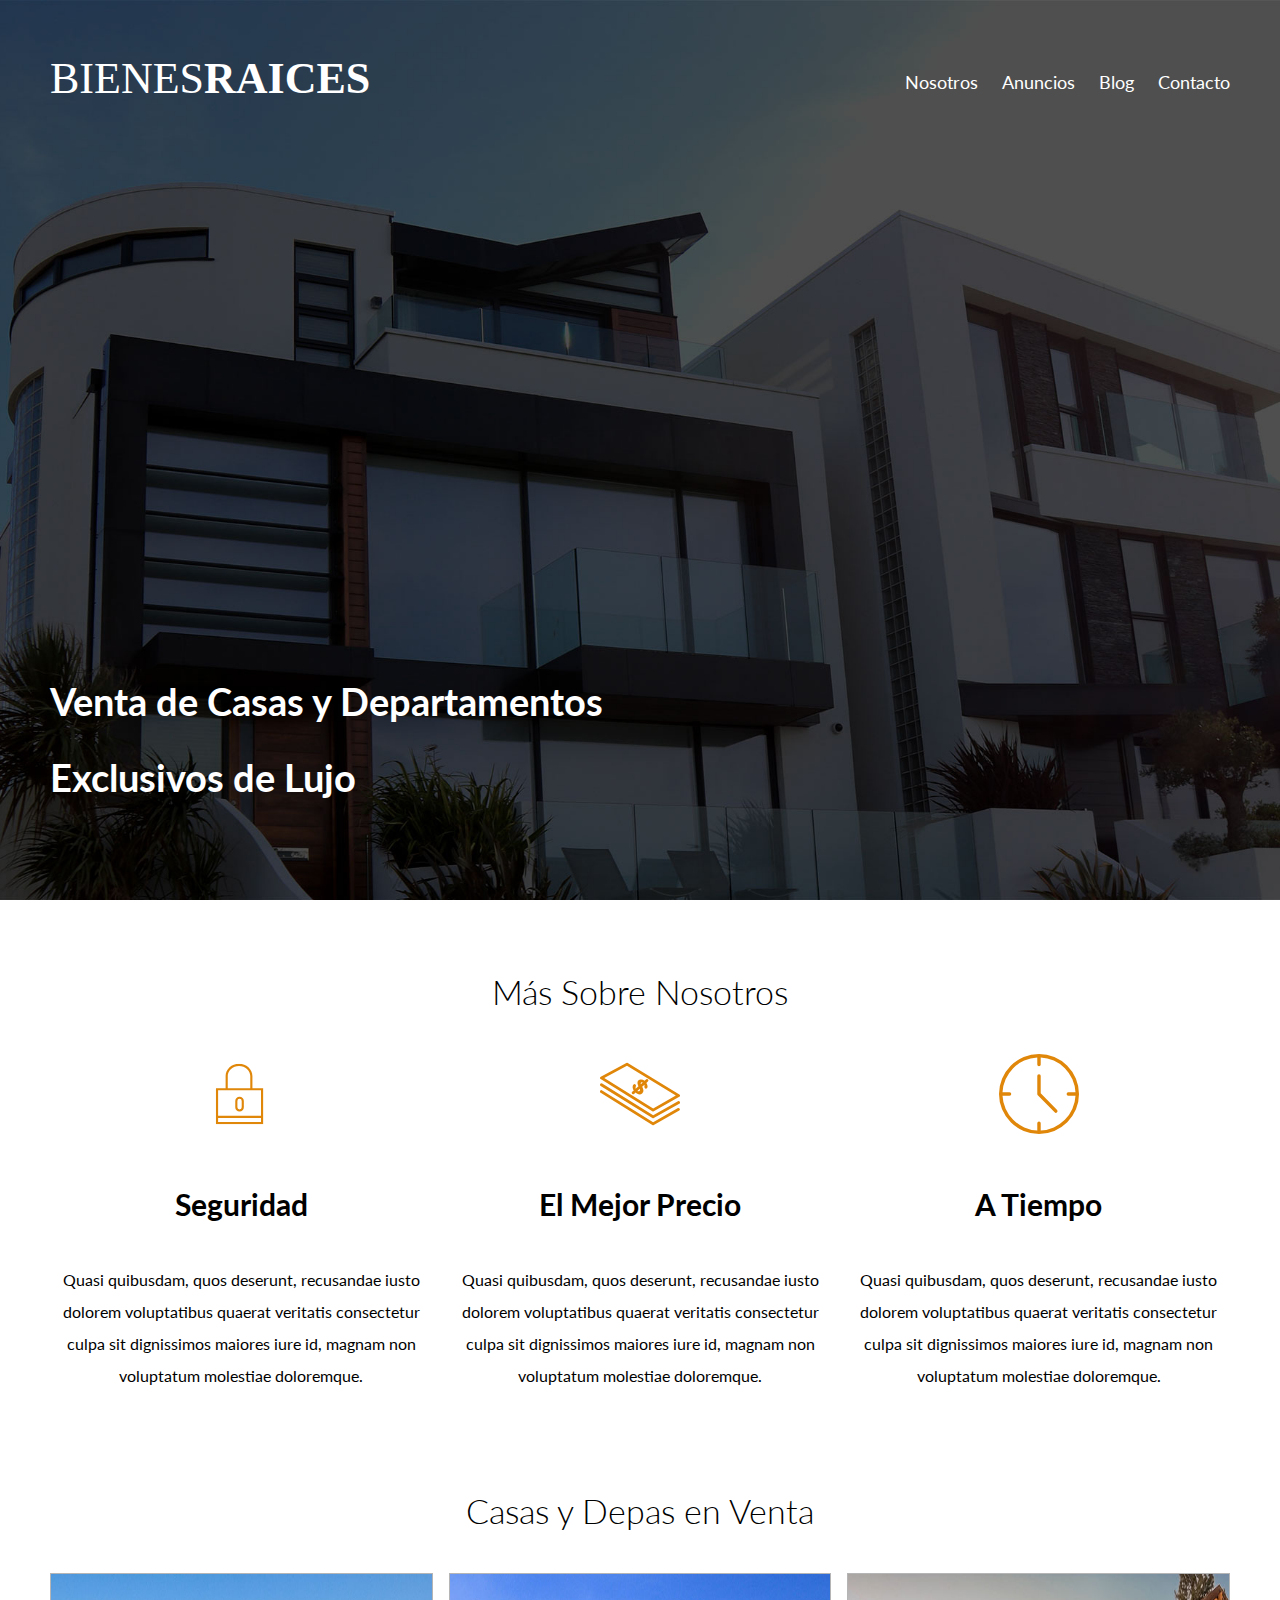
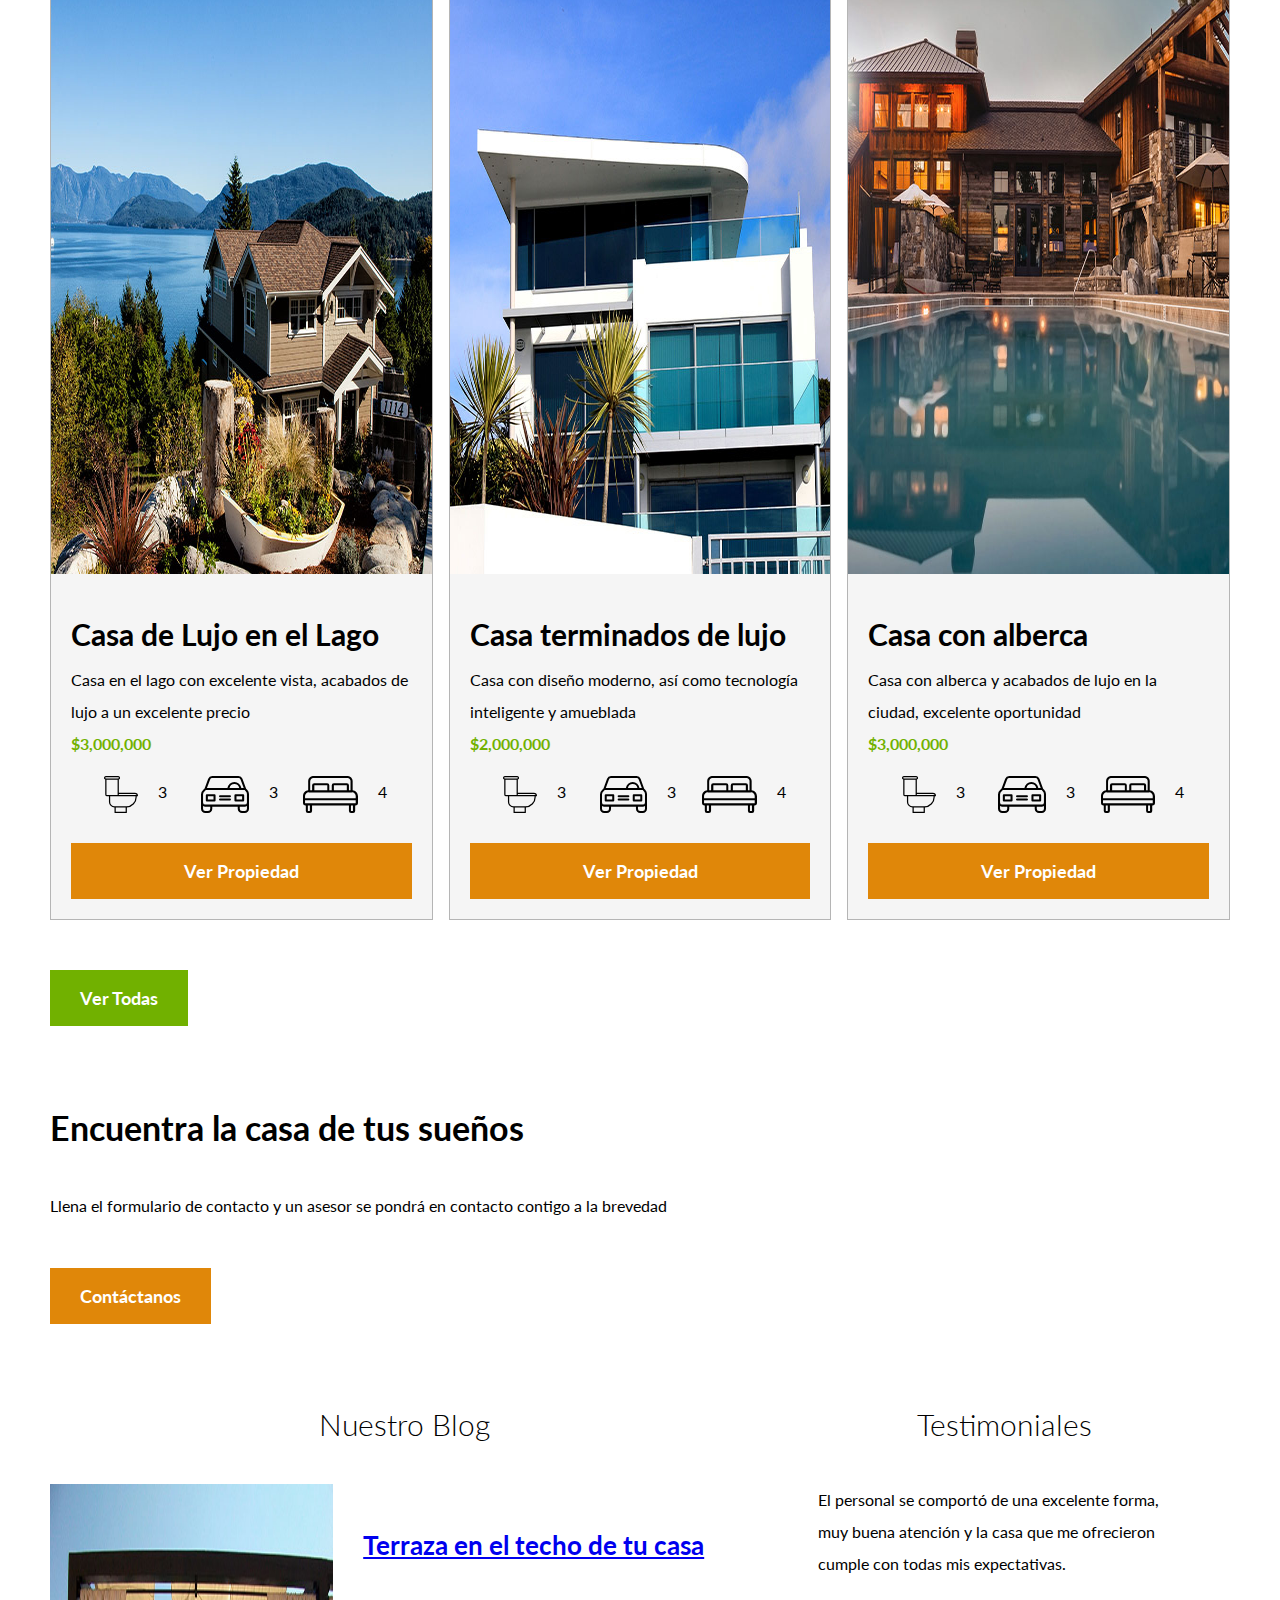
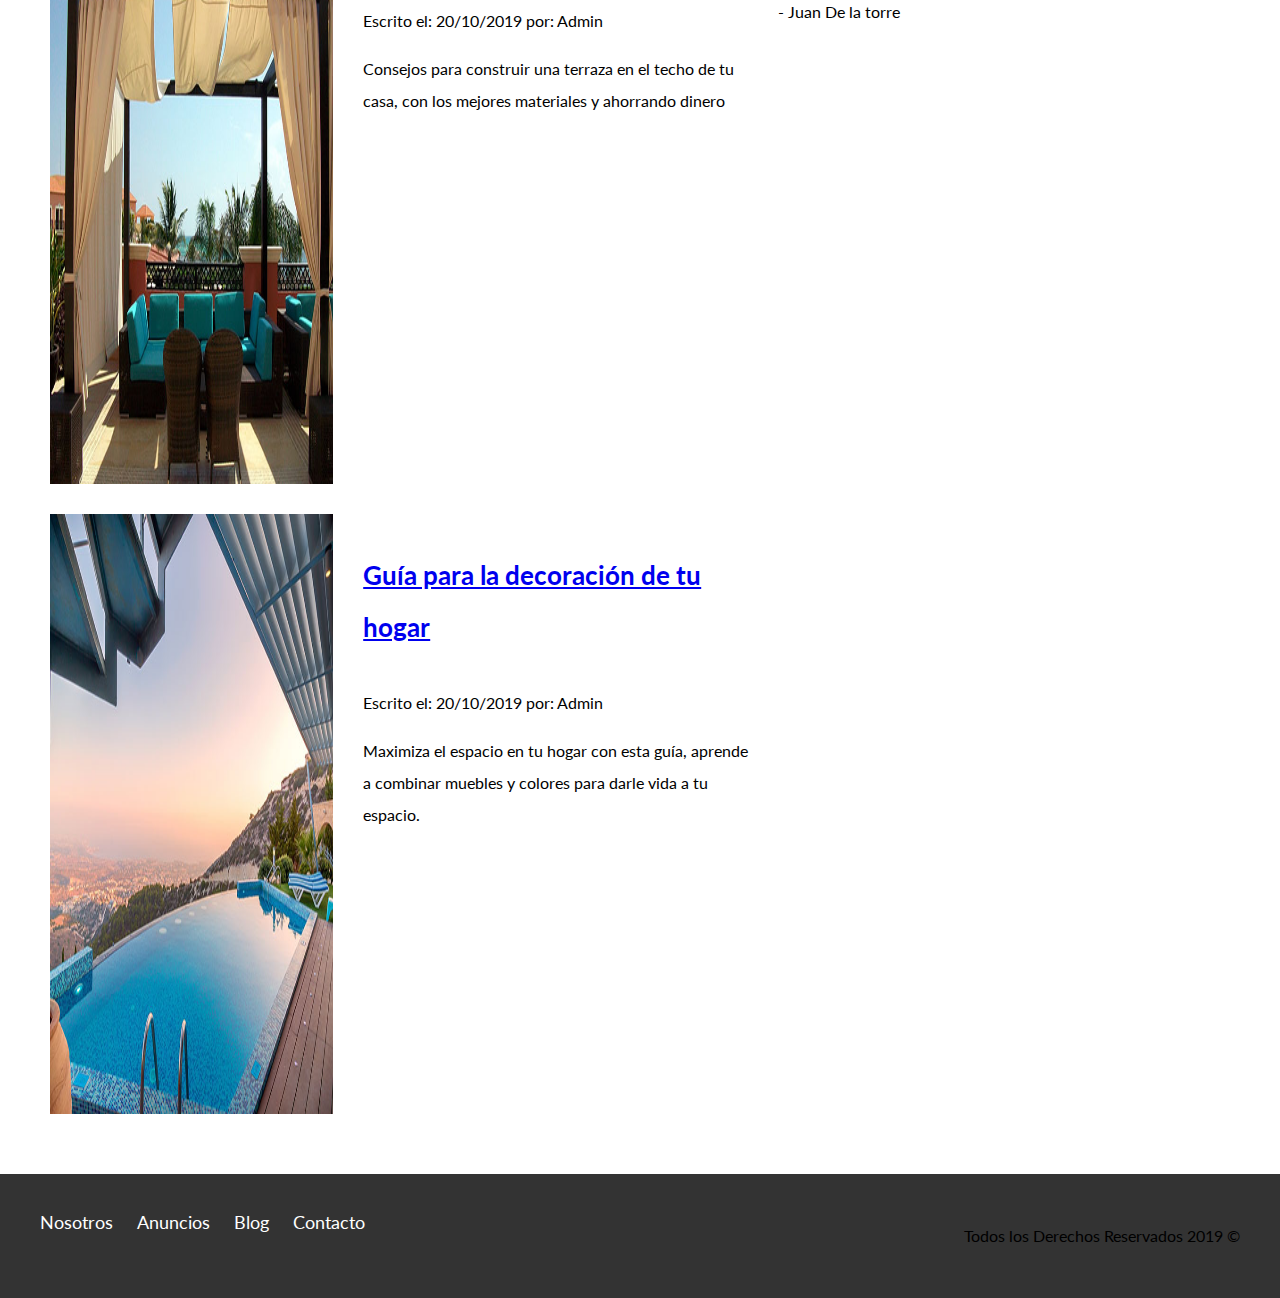
<file: Codigo Fuente/index.html>
<!DOCTYPE html>
<html lang="es"> <!-- Ajuste: Cambiado el idioma del documento a español -->
<head>
    <meta charset="UTF-8">
    <meta name="viewport" content="width=device-width, initial-scale=1.0">
    <title>Bienes Raíces</title>
    <link href="https://fonts.googleapis.com/css?family=Lato:300,400,700,900" rel="stylesheet">
    <link rel="stylesheet" href="css/normalize.css">
    <link rel="stylesheet" href="css/styles.css">
</head>
<body>

    <header class="site-header inicio">
        <div class="contenedor contenido-header">
            <div class="barra">
                <a href="index.html"> <!-- Ajuste: Enlace al index asegurado -->
                    <img src="img/logo.svg" alt="Logotipo de Bienes Raíces">
                </a>

                <div class="mobile-menu">
                    <a href="#navegacion">
                        <img src="img/barras.svg" alt="Icono Menú"> <!-- Ajuste: Cambiado el texto "Menu" a "Menú" -->
                    </a>
                </div>

                <nav id="navegacion" class="navegacion">
                    <a href="nosotros.html">Nosotros</a>
                    <a href="anuncios.html">Anuncios</a>
                    <a href="blog.html">Blog</a>
                    <a href="contacto.html">Contacto</a>
                </nav>
            </div>
            <h1>Venta de Casas y Departamentos Exclusivos de Lujo</h1>
        </div> <!-- contenedor -->
    </header>

    <section class="contenedor seccion">
        <h2 class="fw-300 centrar-texto">Más Sobre Nosotros</h2>

        <div class="iconos-nosotros">
            <div class="icono">
                <img src="img/icono1.svg" alt="Icono Seguridad" width="80" height="80"> <!-- Ajuste: Añadidos atributos width y height -->
                <h3>Seguridad</h3>
                <p>Quasi quibusdam, quos deserunt, recusandae iusto dolorem voluptatibus quaerat veritatis consectetur culpa sit dignissimos maiores iure id, magnam non voluptatum molestiae doloremque.</p>
            </div>

            <div class="icono">
                <img src="img/icono2.svg" alt="Icono Mejor Precio" width="80" height="80"> <!-- Ajuste: Añadidos atributos width y height -->
                <h3>El Mejor Precio</h3>
                <p>Quasi quibusdam, quos deserunt, recusandae iusto dolorem voluptatibus quaerat veritatis consectetur culpa sit dignissimos maiores iure id, magnam non voluptatum molestiae doloremque.</p>
            </div>

            <div class="icono">
                <img src="img/icono3.svg" alt="Icono a Tiempo" width="80" height="80"> <!-- Ajuste: Añadidos atributos width y height -->
                <h3>A Tiempo</h3>
                <p>Quasi quibusdam, quos deserunt, recusandae iusto dolorem voluptatibus quaerat veritatis consectetur culpa sit dignissimos maiores iure id, magnam non voluptatum molestiae doloremque.</p>
            </div>
        </div>
    </section>

    <main class="seccion contenedor">
        <h2 class="fw-300 centrar-texto">Casas y Depas en Venta</h2>

        <div class="contenedor-anuncios">
            <div class="anuncio">
                <img src="img/anuncio1.jpg" alt="Casa de lujo en el lago" width="800" height="600"> <!-- Ajuste: Añadidos width, height y un alt descriptivo -->
                <div class="contenido-anuncio">
                    <h3>Casa de Lujo en el Lago</h3>
                    <p>Casa en el lago con excelente vista, acabados de lujo a un excelente precio</p>
                    <p class="precio">$3,000,000</p> <!-- Ajuste: Corrección en el precio, reduciendo los ceros -->

                    <ul class="iconos-caracteristicas">
                        <li>
                            <img src="img/icono_wc.svg" alt="icono wc">
                            <p>3</p>
                        </li>
                        <li>
                            <img src="img/icono_estacionamiento.svg" alt="icono autos">
                            <p>3</p>
                        </li>
                        <li>
                            <img src="img/icono_dormitorio.svg" alt="icono habitaciones">
                            <p>4</p>
                        </li>
                    </ul>

                    <a href="anuncio.html" class="boton boton-amarillo d-block" aria-label="Ver detalles de la propiedad">Ver Propiedad</a> <!-- Ajuste: Agregado aria-label para accesibilidad -->
                </div>
            </div>

            <div class="anuncio">
                <img src="img/anuncio2.jpg" alt="Casa terminados de lujo" width="800" height="600"> <!-- Ajuste: Añadidos width, height y un alt descriptivo -->
                <div class="contenido-anuncio">
                    <h3>Casa terminados de lujo</h3>
                    <p>Casa con diseño moderno, así como tecnología inteligente y amueblada</p>
                    <p class="precio">$2,000,000</p> <!-- Ajuste: Corrección en el precio, reduciendo los ceros -->

                    <ul class="iconos-caracteristicas">
                        <li>
                            <img src="img/icono_wc.svg" alt="icono wc">
                            <p>3</p>
                        </li>
                        <li>
                            <img src="img/icono_estacionamiento.svg" alt="icono autos">
                            <p>3</p>
                        </li>
                        <li>
                            <img src="img/icono_dormitorio.svg" alt="icono habitaciones">
                            <p>4</p>
                        </li>
                    </ul>

                    <a href="anuncio.html" class="boton boton-amarillo d-block" aria-label="Ver detalles de la propiedad">Ver Propiedad</a> <!-- Ajuste: Agregado aria-label para accesibilidad -->
                </div>
            </div>

            <div class="anuncio">
                <img src="img/anuncio3.jpg" alt="Casa con alberca" width="800" height="600"> <!-- Ajuste: Añadidos width, height y un alt descriptivo -->
                <div class="contenido-anuncio">
                    <h3>Casa con alberca</h3>
                    <p>Casa con alberca y acabados de lujo en la ciudad, excelente oportunidad</p>
                    <p class="precio">$3,000,000</p> <!-- Ajuste: Corrección en el precio, reduciendo los ceros -->

                    <ul class="iconos-caracteristicas">
                        <li>
                            <img src="img/icono_wc.svg" alt="icono wc">
                            <p>3</p>
                        </li>
                        <li>
                            <img src="img/icono_estacionamiento.svg" alt="icono autos">
                            <p>3</p>
                        </li>
                        <li>
                            <img src="img/icono_dormitorio.svg" alt="icono habitaciones">
                            <p>4</p>
                        </li>
                    </ul>

                    <a href="anuncio.html" class="boton boton-amarillo d-block" aria-label="Ver detalles de la propiedad">Ver Propiedad</a> <!-- Ajuste: Agregado aria-label para accesibilidad -->
                </div>
            </div>
        </div>

        <div class="ver-todas">
            <a href="anuncios.html" class="boton boton-verde">Ver Todas</a>
        </div>
    </main>

    <section class="imagen-contacto">
        <div class="contenedor contenido-contacto">
            <h2>Encuentra la casa de tus sueños</h2>
            <p>Llena el formulario de contacto y un asesor se pondrá en contacto contigo a la brevedad</p>
            <a href="contacto.html" class="boton boton-amarillo">Contáctanos</a> <!-- Ajuste: Cambiado "Contactános" a "Contáctanos" -->
        </div>
    </section>

    <div class="seccion-inferior contenedor seccion">
        <section class="blog">
            <h3 class="centrar-texto fw-300">Nuestro Blog</h3>

            <article class="entrada-blog">
                <div class="imagen">
                    <img src="img/blog1.jpg" alt="Entrada de blog" width="800" height="600"> <!-- Ajuste: Añadidos width, height y un alt descriptivo -->
                </div>
                <div class="texto-entrada">
                    <a href="entrada.html">
                        <h4>Terraza en el techo de tu casa</h4>
                    </a>
                    <p>Escrito el: <span>20/10/2019</span> por: <span>Admin</span></p>
                    <p>Consejos para construir una terraza en el techo de tu casa, con los mejores materiales y ahorrando dinero</p>
                </div>
            </article>

            <article class="entrada-blog">
                <div class="imagen">
                    <img src="img/blog2.jpg" alt="Guía para decoración de hogar" width="800" height="600"> <!-- Ajuste: Añadidos width, height y un alt descriptivo -->
                </div>
                <div class="texto-entrada">
                    <a href="entrada.html">
                        <h4>Guía para la decoración de tu hogar</h4>
                    </a>
                    <p>Escrito el: <span>20/10/2019</span> por: <span>Admin</span></p>
                    <p>Maximiza el espacio en tu hogar con esta guía, aprende a combinar muebles y colores para darle vida a tu espacio.</p>
                </div>
            </article>
        </section>

        <section class="testimoniales">
            <h3 class="centrar-texto fw-300">Testimoniales</h3>

            <div class="testimonial">
                <blockquote>El personal se comportó de una excelente forma, muy buena atención y la casa que me ofrecieron cumple con todas mis expectativas.</blockquote>
                <p>- Juan De la torre</p> <!-- Ajuste: Eliminado espacio innecesario antes del nombre -->
            </div>
        </section>
    </div>

    <footer class="site-footer seccion">
        <div class="contenedor contenedor-footer">
            <nav class="navegacion">
                <a href="nosotros.html">Nosotros</a>
                <a href="anuncios.html">Anuncios</a>
                <a href="blog.html">Blog</a>
                <a href="contacto.html">Contacto</a>
            </nav>

            <p class="copyright">Todos los Derechos Reservados 2019 &copy;</p> <!-- Ajuste: Podría automatizarse en el futuro con JavaScript -->
        </div>
    </footer>

</body>
</html>
</file>
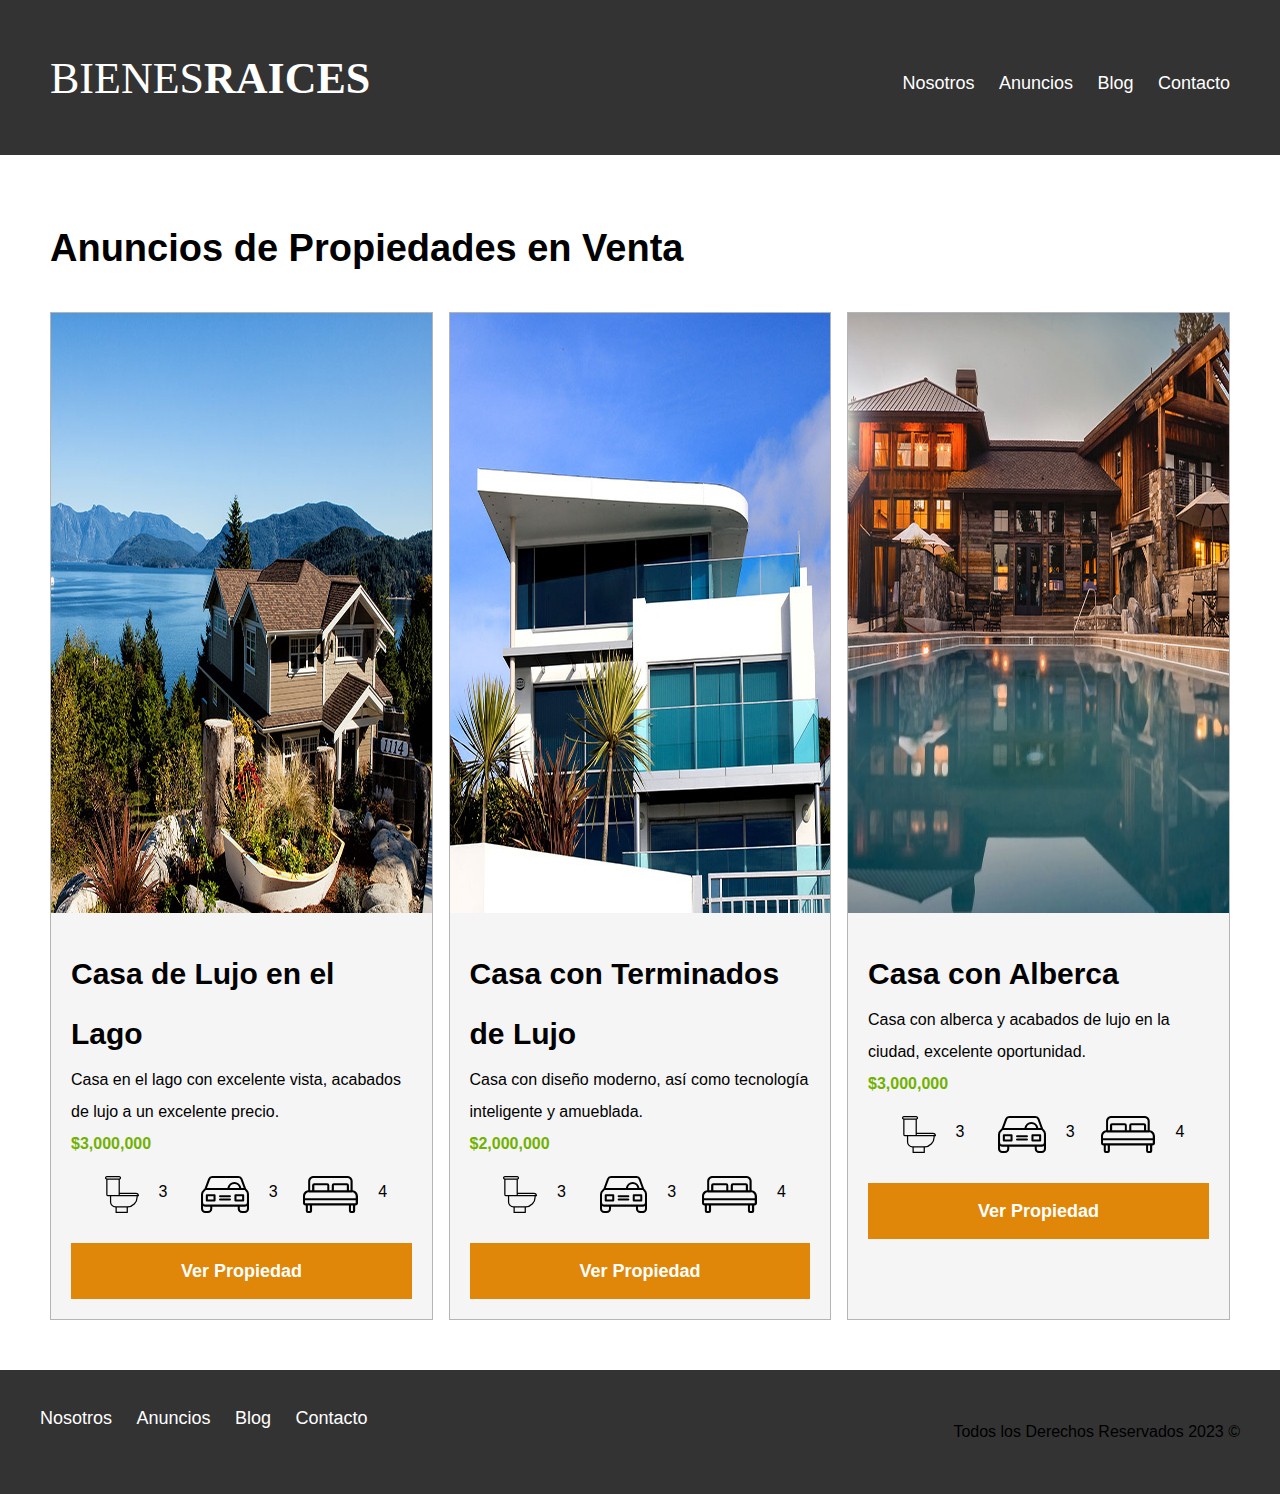
<file: Codigo Fuente/anuncios.html>
<!DOCTYPE html>
<html lang="es">
<head>
    <meta charset="UTF-8">
    <meta name="viewport" content="width=device-width, initial-scale=1.0">
    <title>Anuncios - Bienes Raíces</title>
    <link rel="stylesheet" href="css/normalize.css">
    <link rel="stylesheet" href="css/styles.css">
</head>
<body>
    <header class="site-header">
        <div class="contenedor contenido-header">
            <div class="barra">
                <a href="index.html">
                    <img src="img/logo.svg" alt="Logotipo de Bienes Raíces">
                </a>
                <nav class="navegacion">
                    <a href="nosotros.html">Nosotros</a>
                    <a href="anuncios.html">Anuncios</a>
                    <a href="blog.html">Blog</a>
                    <a href="contacto.html">Contacto</a>
                </nav>
            </div>
        </div>
    </header>

    <main class="contenedor seccion">
        <h1>Anuncios de Propiedades en Venta</h1>

        <section class="contenedor-anuncios">
            <div class="anuncio">
                <img src="img/anuncio1.jpg" alt="Casa de lujo en el lago" width="800" height="600">
                <div class="contenido-anuncio">
                    <h3>Casa de Lujo en el Lago</h3>
                    <p>Casa en el lago con excelente vista, acabados de lujo a un excelente precio.</p>
                    <p class="precio">$3,000,000</p>

                    <ul class="iconos-caracteristicas">
                        <li>
                            <img src="img/icono_wc.svg" alt="icono wc">
                            <p>3</p>
                        </li>
                        <li>
                            <img src="img/icono_estacionamiento.svg" alt="icono autos">
                            <p>3</p>
                        </li>
                        <li>
                            <img src="img/icono_dormitorio.svg" alt="icono habitaciones">
                            <p>4</p>
                        </li>
                    </ul>

                    <a href="anuncio.html" class="boton boton-amarillo d-block">Ver Propiedad</a>
                </div>
            </div>

            <div class="anuncio">
                <img src="img/anuncio2.jpg" alt="Casa terminados de lujo" width="800" height="600">
                <div class="contenido-anuncio">
                    <h3>Casa con Terminados de Lujo</h3>
                    <p>Casa con diseño moderno, así como tecnología inteligente y amueblada.</p>
                    <p class="precio">$2,000,000</p>

                    <ul class="iconos-caracteristicas">
                        <li>
                            <img src="img/icono_wc.svg" alt="icono wc">
                            <p>3</p>
                        </li>
                        <li>
                            <img src="img/icono_estacionamiento.svg" alt="icono autos">
                            <p>3</p>
                        </li>
                        <li>
                            <img src="img/icono_dormitorio.svg" alt="icono habitaciones">
                            <p>4</p>
                        </li>
                    </ul>

                    <a href="anuncio.html" class="boton boton-amarillo d-block">Ver Propiedad</a>
                </div>
            </div>

            <div class="anuncio">
                <img src="img/anuncio3.jpg" alt="Casa con alberca" width="800" height="600">
                <div class="contenido-anuncio">
                    <h3>Casa con Alberca</h3>
                    <p>Casa con alberca y acabados de lujo en la ciudad, excelente oportunidad.</p>
                    <p class="precio">$3,000,000</p>

                    <ul class="iconos-caracteristicas">
                        <li>
                            <img src="img/icono_wc.svg" alt="icono wc">
                            <p>3</p>
                        </li>
                        <li>
                            <img src="img/icono_estacionamiento.svg" alt="icono autos">
                            <p>3</p>
                        </li>
                        <li>
                            <img src="img/icono_dormitorio.svg" alt="icono habitaciones">
                            <p>4</p>
                        </li>
                    </ul>

                    <a href="anuncio.html" class="boton boton-amarillo d-block">Ver Propiedad</a>
                </div>
            </div>
        </section>
    </main>

    <footer class="site-footer seccion">
        <div class="contenedor contenedor-footer">
            <nav class="navegacion">
                <a href="nosotros.html">Nosotros</a>
                <a href="anuncios.html">Anuncios</a>
                <a href="blog.html">Blog</a>
                <a href="contacto.html">Contacto</a>
            </nav>
            <p class="copyright">Todos los Derechos Reservados 2023 &copy;</p>
        </div>
    </footer>
</body>
</html>
</file>
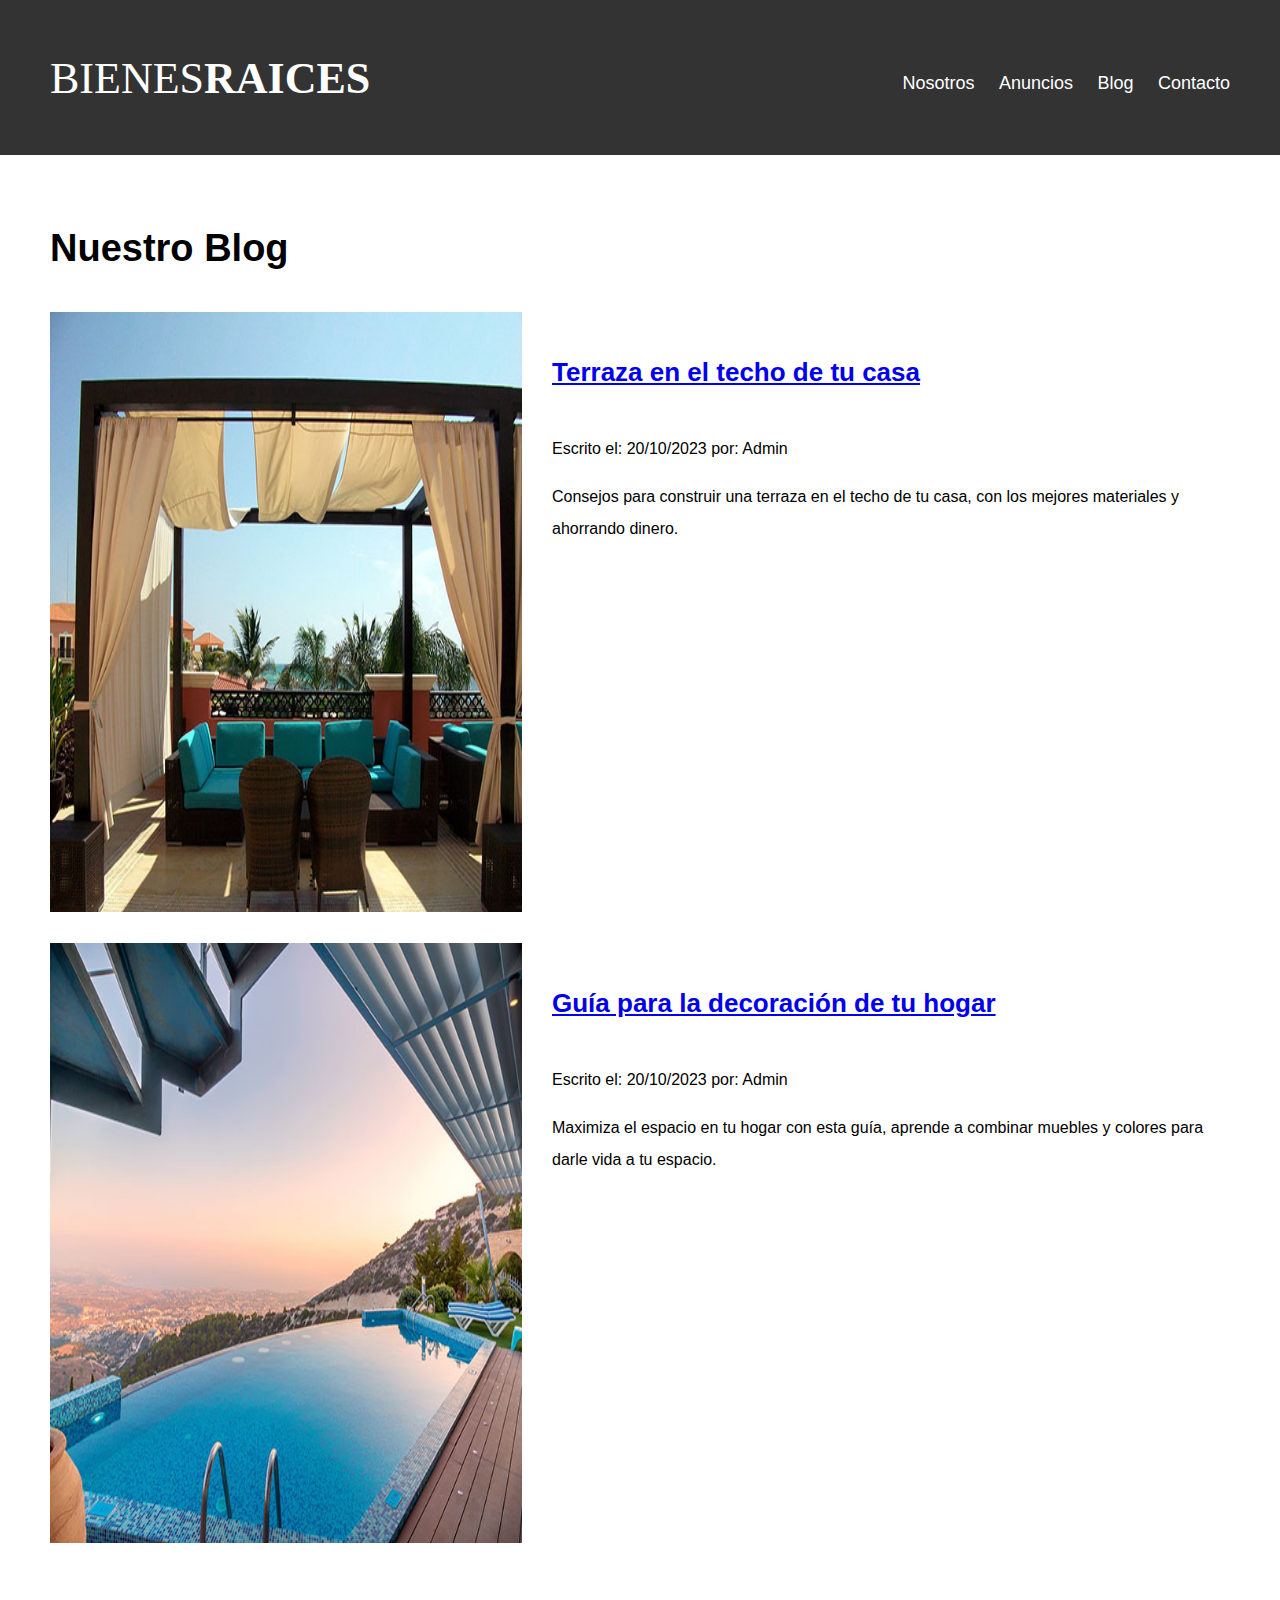
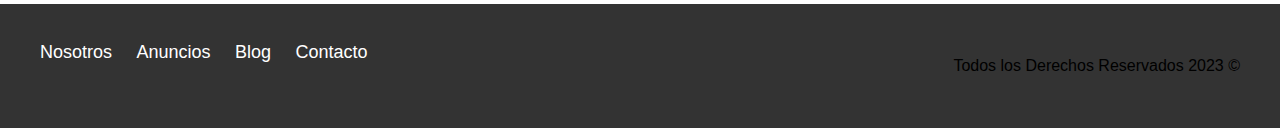
<file: Codigo Fuente/blog.html>
<!DOCTYPE html>
<html lang="es">
<head>
    <meta charset="UTF-8">
    <meta name="viewport" content="width=device-width, initial-scale=1.0">
    <title>Blog - Bienes Raíces</title>
    <link rel="stylesheet" href="css/normalize.css">
    <link rel="stylesheet" href="css/styles.css">
</head>
<body>
    <header class="site-header">
        <div class="contenedor contenido-header">
            <div class="barra">
                <a href="index.html">
                    <img src="img/logo.svg" alt="Logotipo de Bienes Raíces">
                </a>
                <nav class="navegacion">
                    <a href="nosotros.html">Nosotros</a>
                    <a href="anuncios.html">Anuncios</a>
                    <a href="blog.html">Blog</a>
                    <a href="contacto.html">Contacto</a>
                </nav>
            </div>
        </div>
    </header>

    <main class="contenedor seccion">
        <h1>Nuestro Blog</h1>

        <section class="blog">
            <article class="entrada-blog">
                <div class="imagen">
                    <img src="img/blog1.jpg" alt="Terraza en el techo de tu casa" width="800" height="600">
                </div>
                <div class="texto-entrada">
                    <a href="entrada.html">
                        <h4>Terraza en el techo de tu casa</h4>
                    </a>
                    <p>Escrito el: <span>20/10/2023</span> por: <span>Admin</span></p>
                    <p>Consejos para construir una terraza en el techo de tu casa, con los mejores materiales y ahorrando dinero.</p>
                </div>
            </article>

            <article class="entrada-blog">
                <div class="imagen">
                    <img src="img/blog2.jpg" alt="Guía para la decoración de tu hogar" width="800" height="600">
                </div>
                <div class="texto-entrada">
                    <a href="entrada.html">
                        <h4>Guía para la decoración de tu hogar</h4>
                    </a>
                    <p>Escrito el: <span>20/10/2023</span> por: <span>Admin</span></p>
                    <p>Maximiza el espacio en tu hogar con esta guía, aprende a combinar muebles y colores para darle vida a tu espacio.</p>
                </div>
            </article>
        </section>
    </main>

    <footer class="site-footer seccion">
        <div class="contenedor contenedor-footer">
            <nav class="navegacion">
                <a href="nosotros.html">Nosotros</a>
                <a href="anuncios.html">Anuncios</a>
                <a href="blog.html">Blog</a>
                <a href="contacto.html">Contacto</a>
            </nav>
            <p class="copyright">Todos los Derechos Reservados 2023 &copy;</p>
        </div>
    </footer>
</body>
</html>
</file>
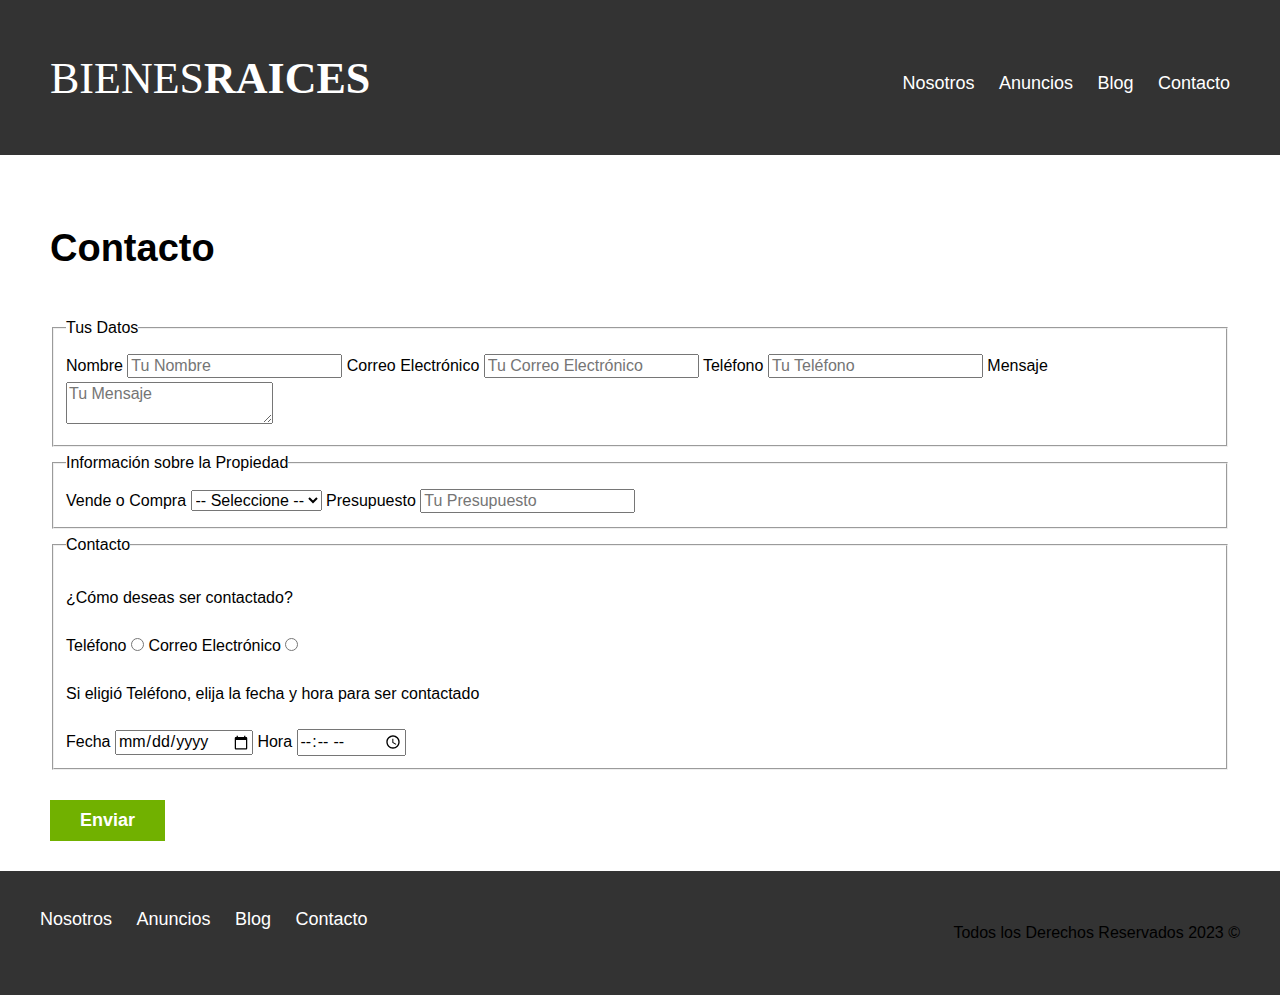
<file: Codigo Fuente/contacto.html>
<!DOCTYPE html>
<html lang="es">
<head>
    <meta charset="UTF-8">
    <meta name="viewport" content="width=device-width, initial-scale=1.0">
    <title>Contacto - Bienes Raíces</title>
    <link rel="stylesheet" href="css/normalize.css">
    <link rel="stylesheet" href="css/styles.css">
</head>
<body>
    <header class="site-header">
        <div class="contenedor contenido-header">
            <div class="barra">
                <a href="index.html">
                    <img src="img/logo.svg" alt="Logotipo de Bienes Raíces">
                </a>
                <nav class="navegacion">
                    <a href="nosotros.html">Nosotros</a>
                    <a href="anuncios.html">Anuncios</a>
                    <a href="blog.html">Blog</a>
                    <a href="contacto.html">Contacto</a>
                </nav>
            </div>
        </div>
    </header>

    <main class="contenedor seccion">
        <h1>Contacto</h1>
        <form action="#" class="formulario">
            <fieldset>
                <legend>Tus Datos</legend>

                <label for="nombre">Nombre</label>
                <input type="text" id="nombre" placeholder="Tu Nombre" required>

                <label for="email">Correo Electrónico</label>
                <input type="email" id="email" placeholder="Tu Correo Electrónico" required>

                <label for="telefono">Teléfono</label>
                <input type="tel" id="telefono" placeholder="Tu Teléfono">

                <label for="mensaje">Mensaje</label>
                <textarea id="mensaje" placeholder="Tu Mensaje" required></textarea>
            </fieldset>

            <fieldset>
                <legend>Información sobre la Propiedad</legend>

                <label for="opciones">Vende o Compra</label>
                <select id="opciones">
                    <option value="" disabled selected>-- Seleccione --</option>
                    <option value="compra">Compra</option>
                    <option value="vende">Vende</option>
                </select>

                <label for="presupuesto">Presupuesto</label>
                <input type="number" id="presupuesto" placeholder="Tu Presupuesto" required>
            </fieldset>

            <fieldset>
                <legend>Contacto</legend>

                <p>¿Cómo deseas ser contactado?</p>

                <div class="forma-contacto">
                    <label for="contactar-telefono">Teléfono</label>
                    <input name="contacto" type="radio" id="contactar-telefono" value="telefono">

                    <label for="contactar-email">Correo Electrónico</label>
                    <input name="contacto" type="radio" id="contactar-email" value="email" required>
                </div>

                <p>Si eligió Teléfono, elija la fecha y hora para ser contactado</p>

                <label for="fecha">Fecha</label>
                <input type="date" id="fecha">

                <label for="hora">Hora</label>
                <input type="time" id="hora">
            </fieldset>

            <input type="submit" value="Enviar" class="boton boton-verde">
        </form>
    </main>

    <footer class="site-footer seccion">
        <div class="contenedor contenedor-footer">
            <nav class="navegacion">
                <a href="nosotros.html">Nosotros</a>
                <a href="anuncios.html">Anuncios</a>
                <a href="blog.html">Blog</a>
                <a href="contacto.html">Contacto</a>
            </nav>
            <p class="copyright">Todos los Derechos Reservados 2023 &copy;</p>
        </div>
    </footer>
</body>
</html>
</file>
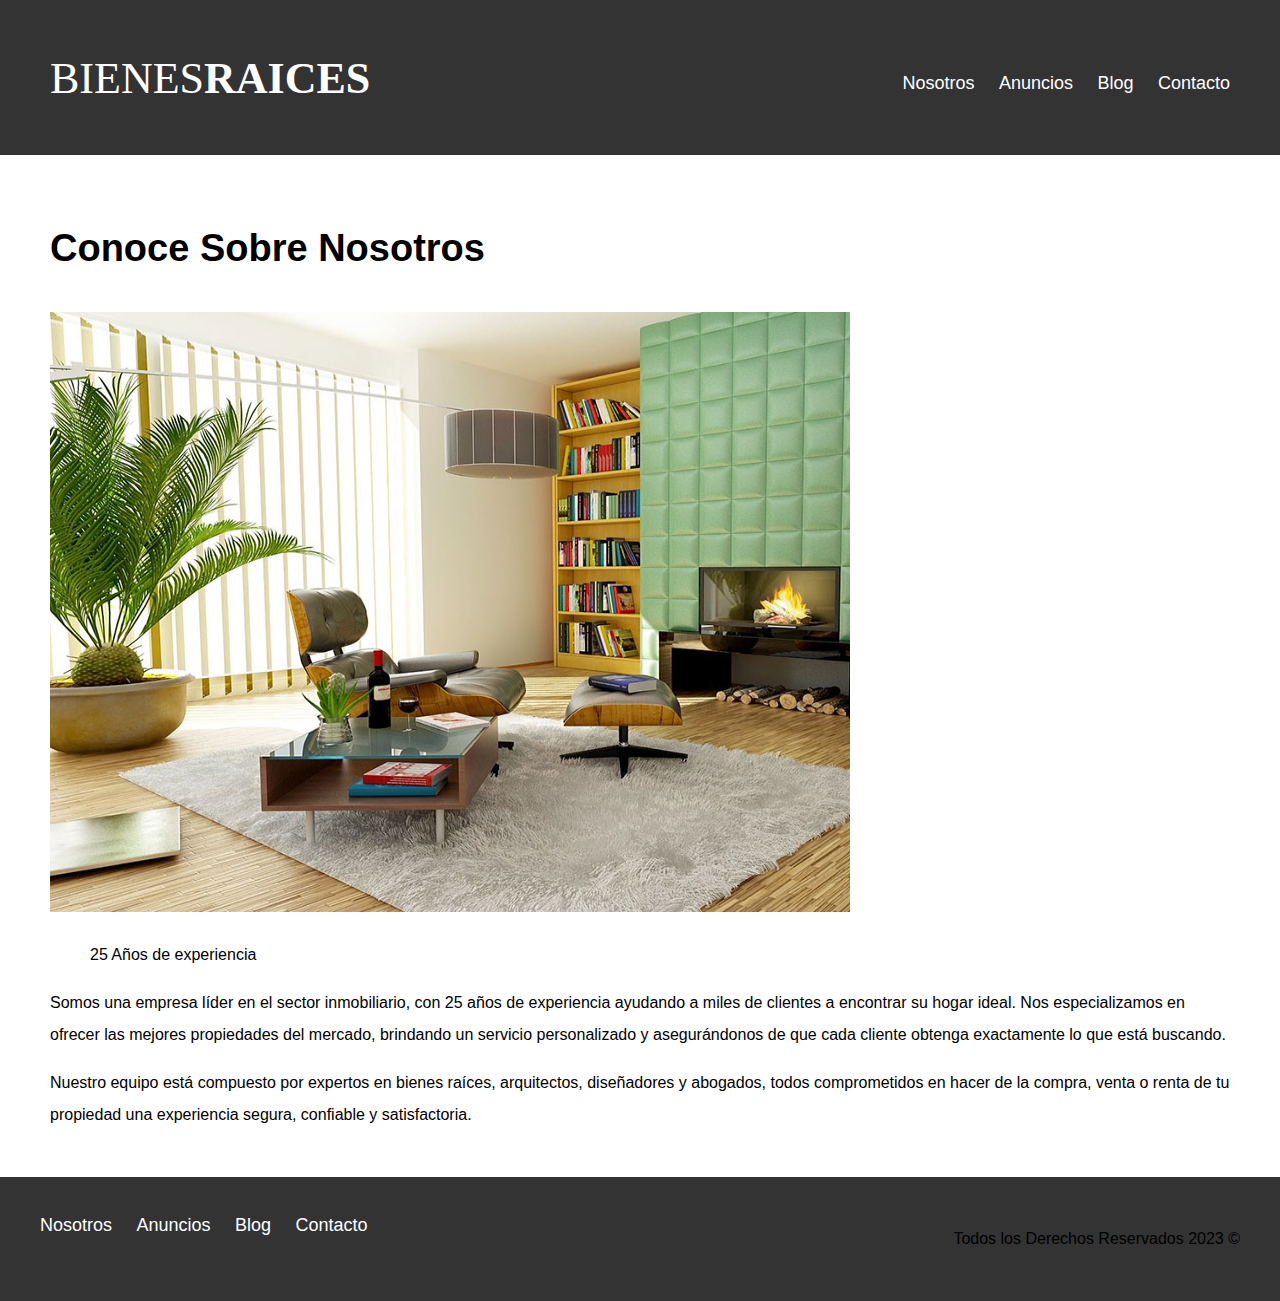
<file: Codigo Fuente/nosotros.html>
<!DOCTYPE html>
<html lang="es">
<head>
    <meta charset="UTF-8">
    <meta name="viewport" content="width=device-width, initial-scale=1.0">
    <title>Nosotros - Bienes Raíces</title>
    <link rel="stylesheet" href="css/normalize.css">
    <link rel="stylesheet" href="css/styles.css">
</head>
<body>
    <header class="site-header">
        <div class="contenedor contenido-header">
            <div class="barra">
                <a href="index.html">
                    <img src="img/logo.svg" alt="Logotipo de Bienes Raíces">
                </a>
                <nav class="navegacion">
                    <a href="nosotros.html">Nosotros</a>
                    <a href="anuncios.html">Anuncios</a>
                    <a href="blog.html">Blog</a>
                    <a href="contacto.html">Contacto</a>
                </nav>
            </div>
        </div>
    </header>

    <main class="contenedor seccion">
        <h1>Conoce Sobre Nosotros</h1>

        <div class="contenido-nosotros">
            <div class="imagen">
                <img src="img/nosotros.jpg" alt="Sobre Nosotros" width="800" height="600">
            </div>
            <div class="texto-nosotros">
                <blockquote>25 Años de experiencia</blockquote>
                <p>Somos una empresa líder en el sector inmobiliario, con 25 años de experiencia ayudando a miles de clientes a encontrar su hogar ideal. Nos especializamos en ofrecer las mejores propiedades del mercado, brindando un servicio personalizado y asegurándonos de que cada cliente obtenga exactamente lo que está buscando.</p>
                <p>Nuestro equipo está compuesto por expertos en bienes raíces, arquitectos, diseñadores y abogados, todos comprometidos en hacer de la compra, venta o renta de tu propiedad una experiencia segura, confiable y satisfactoria.</p>
            </div>
        </div>
    </main>

    <footer class="site-footer seccion">
        <div class="contenedor contenedor-footer">
            <nav class="navegacion">
                <a href="nosotros.html">Nosotros</a>
                <a href="anuncios.html">Anuncios</a>
                <a href="blog.html">Blog</a>
                <a href="contacto.html">Contacto</a>
            </nav>
            <p class="copyright">Todos los Derechos Reservados 2023 &copy;</p>
        </div>
    </footer>
</body>
</html>
</file>
<file: Codigo Fuente/css/styles.css>
html {
    box-sizing: border-box;
    font-size: 62.5%; /** Reset para REMS - 62.5% = 10px de 16px **/
}

*, *:before, *:after {
    box-sizing: inherit;
}

body {
    font-family: 'Lato', sans-serif;
    font-size: 1.6rem;
    line-height: 2;
}

/** Globales **/
img {
    max-width: 100%;
}

.contenedor {
    width: 95%;
    max-width: 120rem; /** = 1200px **/
    margin: 0 auto;
    padding: 1rem; /** Ajuste: Añadido padding para mayor separación interna **/
}

h1 {
    font-size: 3.8rem;
}

h2 {
    font-size: 3.4rem;
}

h3 {
    font-size: 3rem;
}

h4 {
    font-size: 2.6rem;
}

/** Utilidades **/
.seccion {
    margin-top: 2rem;
    margin-bottom: 2rem;
}

.fw-300 {
    font-weight: 300;
}

.centrar-texto {
    text-align: center;
}

.d-block {
    display: block!important;
}

.contenido-centrado {
    max-width: 800px;
}

/** Botones **/
.boton {
    color: #ffffff;
    font-weight: 700;
    text-decoration: none;
    font-size: 1.8rem;
    padding: 1rem 3rem;
    margin-top: 3rem;
    text-align: center;
    border: none;
    display: block;
    flex: 0 0 100%; 
}
@media (min-width: 768px) {
    .boton {
        display: inline-block;
        flex: 0 0 auto; /** Ajuste Flex: Para asegurar que el botón no ocupe todo el ancho en pantallas grandes **/
    }
}

.boton:hover {
    cursor: pointer;
}

.boton-amarillo {
    background-color: #E08709;
}

.boton-verde {
    background-color: #71B100;
}

/** Header **/
.site-header {
    background-color: #333333;
    padding: 1rem 0 3rem 0;
}

.site-header.inicio {
    background-image: url(../img/header.jpg);
    background-position: center center;
    background-size: cover;
    height: 100vh;
    min-height: 60rem;
}

.contenido-header {
    height: 100%;
    display: flex;
    flex-direction: column;
    justify-content: space-between;
    text-align: center;
}
@media (min-width: 768px) {
    .contenido-header{
        text-align: left;
    }
}

.contenido-header h1 {
    color: #ffffff;
    padding-bottom: 2rem;
    max-width: 60rem;
    line-height: 2;
}

.barra {
    padding-top: 3rem;
}
@media (min-width: 768px) {
    .barra {
        display: flex;
        justify-content: space-between;
        align-items: center; /** Ajuste Flexbox: Alineación vertical de elementos del header **/
    }
}

/** Navegación **/
.navegacion a {
    color: #ffffff;
    text-decoration: none;
    font-size: 2.2rem;
    display: block;
}

@media (min-width: 768px) {
    .navegacion a {
        display: inline-block;
        font-size: 1.8rem;
        margin-right: 2rem;
    }

    .navegacion a:last-of-type {
        margin: 0;
    }
}

.navegacion a:hover {
    color: #71B100;
}

/** Mobile Menu **/
.mobile-menu img {
    width: 5rem;
}
@media (min-width: 768px) {
    .mobile-menu {
        display: none;
    }
}

.navegacion:target {
    display: block;
}
.navegacion {
    display: none;
}
@media (min-width: 768px) {
    .navegacion {
        display: block;
    }
}

/** Iconos Nosotros **/
@media (min-width: 768px) {
    .iconos-nosotros {
        display: flex;
        justify-content: space-between;
    }
}

.icono {
    text-align: center;
}
@media (min-width: 768px) {
    .icono {
        flex-basis: calc(33.3% - 1rem); /** Ajuste Flexbox: Distribución de los iconos en tres columnas **/
    }
}

/** Anuncios **/
@media (min-width: 768px) {
    .contenedor-anuncios{
        display: flex;
        justify-content: space-between;
        flex-wrap: wrap; /** Ajuste Flexbox: Para permitir que los anuncios se distribuyan y ajusten automáticamente **/
    }
}

.anuncio {
    border: 1px solid #B5B5B5;
    background-color: #F5F5F5;
    margin-bottom: 2rem;
}

@media (min-width: 768px) {
    .anuncio {
        flex: 0 0 calc(33.3% - 1rem); /** Ajuste Flexbox: Los anuncios ocupan un tercio del ancho del contenedor **/
    }
}

.contenido-anuncio {
    padding: 2rem;
}

.contenido-anuncio h3, 
.contenido-anuncio p  {
    margin: 0;
}

.precio {
    color: #71B100;
    font-weight: 700;
}

.iconos-caracteristicas {
    list-style: none;
    padding: 0;
    display: flex;
    justify-content: space-evenly; /** Ajuste Flexbox: Los íconos se distribuyen equitativamente **/
    max-width: 500px;
}

.iconos-caracteristicas li {
    display: flex;
}

.iconos-caracteristicas li img {
    margin-right: 2rem;
}

/** Sección Inferior **/
@media (min-width: 768px) {
    .seccion-inferior {
        display: flex;
        justify-content: space-between; /** Ajuste Flexbox: Distribuye los elementos de la sección inferior **/
    }

    .seccion-inferior .blog {
        flex-basis: 60%;
    }

    .seccion-inferior .testimoniales {
        flex-basis: calc(40% - 2rem); /** Ajuste Flexbox: El blog ocupa el 60% y los testimonios el 40% **/
    }
}

.entrada-blog {
    margin-bottom: 2rem;
}
@media (min-width: 768px) {
    .entrada-blog {
        display: flex;
        justify-content: space-between;
    }
}

@media (min-width: 768px) {
    .entrada-blog .imagen {
        flex-basis: 40%; /** Ajuste Flexbox: La imagen ocupa el 40% del espacio **/
    }

    .entrada-blog .texto-entrada {
        flex-basis: calc(60% - 3rem); /** Ajuste Flexbox: El texto ocupa el 60% **/
    }
}

/** Footer **/
.site-footer {
    background-color: #333333;
    margin: 0;
}

.contenedor-footer {
    padding: 3rem 0;
    text-align: center;
}

@media (min-width: 768px) {
    .contenedor-footer {
        display: flex;
        justify-content: space-between; /** Ajuste Flexbox: Distribución de contenido en el footer **/
    }
}

.site-footer nav {
    display: none;
}

@media (min-width: 768px) {
    .site-footer nav {
        display: block;
    }
}
</file>
